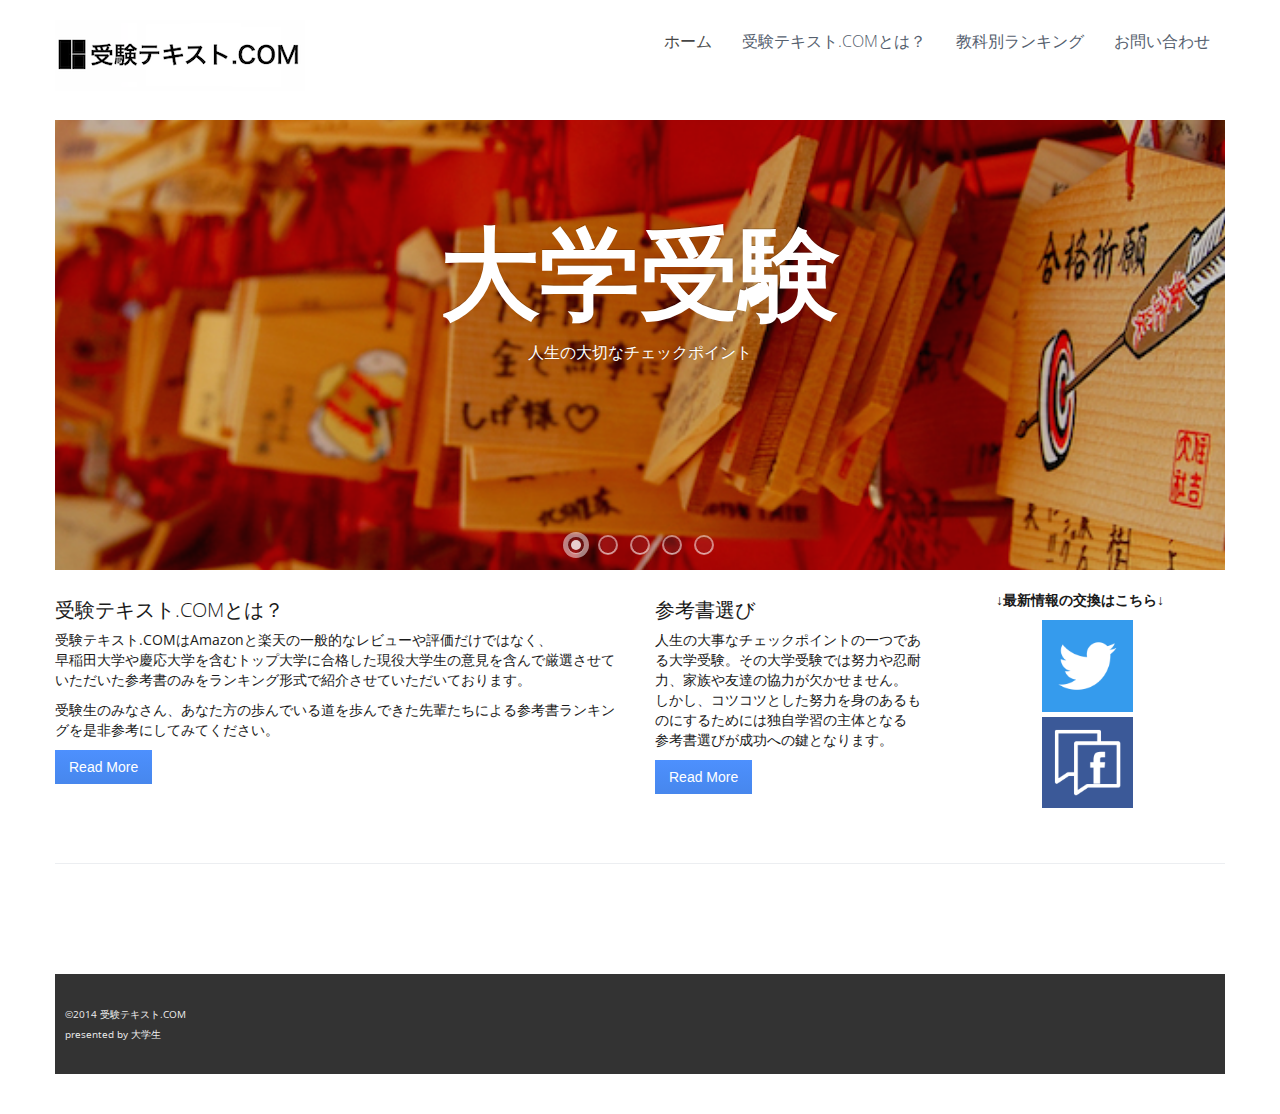
<file: index.html>
<!DOCTYPE html>
<html lang="en">
  <head>
    <meta charset="utf-8">
    <title>受験テキスト.COM</title>

    <link href="css/bootstrap.css" rel="stylesheet">
    <link href="css/bootstrap-responsive.css" rel="stylesheet">
    <link href="css/font-awesome.css" rel="stylesheet" type="application/x-font-woff">
    <link href="css/m-forms.min.css" rel="stylesheet">
    <link href="css/m-buttons.css" rel="stylesheet">
    <link href="css/custom.css" rel="stylesheet">
    <link href="css/style-slider.css" rel="stylesheet">
    <link href="css/custom-slider.css" rel="stylesheet">
    <link href='http://fonts.googleapis.com/css?family=Open+Sans:400,300' rel='stylesheet' type='text/css'>

    <script type="text/javascript" src="js/modernizr.custom.79639.js"></script>
    <script language="JavaScript">resizeTo(1300,900);</script>

    <link rel="shortcut icon" href="img/favicon.ico">
    <link rel="apple-touch-icon-precomposed" sizes="144x144" href="ico/apple-touch-icon-144-precomposed.png">
    <link rel="apple-touch-icon-precomposed" sizes="114x114" href="ico/apple-touch-icon-114-precomposed.png">
    <link rel="apple-touch-icon-precomposed" sizes="72x72" href="ico/apple-touch-icon-72-precomposed.png">
    <link rel="apple-touch-icon-precomposed" href="ico/apple-touch-icon-57-precomposed.png">
    
  </head>

<body>

<div class="row header">  
<nav class="navbar navbar-fixed-top">
            <div class="navbar-inner">
                <div class="container">

                    <a class="btn btn-navbar btntop" data-toggle="collapse" data-target=".nav-collapse">NAVIGATION</a>

                    <h1 class="brand hidden-phone hidden-tablet">
                        <a href="index.html">
                            <img src="img/logo.png" alt="">
                        </a>                            
                    </h1>
            
                    <div class="nav-collapse">
                        <ul class="nav pull-right">
                          <li><a href="index.html" class="active">ホーム</a></li>
                          <li><a href="about.html">受験テキスト.comとは？</a></li>
                          <li><a href="portfolio.html">教科別ランキング</a></li>
                          <li><a href="contact.html">お問い合わせ</a></li>
                          
                        </ul>
                    </div>

                </div>
            </div>
        </nav>
  </div>

      <div class="pagination-centered mobilelogo hidden-desktop">                  
            <a href="index.html">
                <img src="img/logo_mobile.png" alt="">
            </a>
      </div>

    <div class="row-fluid callout">

<div class="container">

          <div class="companycallout hidden-phone">

           <div id="slider" class="sl-slider-wrapper">

        <div class="sl-slider">
        
          <div class="sl-slide" data-orientation="horizontal" data-slice1-rotation="-25" data-slice2-rotation="-25" data-slice1-scale="2" data-slice2-scale="2">
            <div class="sl-slide-inner">
              <div class="bg-img bg-img-1"></div>
              <h2>大学受験</h2>
              <blockquote><p>人生の大切なチェックポイント</p></blockquote>
            </div>
          </div>
          
          <div class="sl-slide" data-orientation="vertical" data-slice1-rotation="10" data-slice2-rotation="-15" data-slice1-scale="1.5" data-slice2-scale="1.5">
            <div class="sl-slide-inner">
              <div class="bg-img bg-img-2"></div>
              <h2>勉強</h2>
              <blockquote><p>毎日の努力</p></blockquote>
            </div>
          </div>
          
          <div class="sl-slide" data-orientation="horizontal" data-slice1-rotation="3" data-slice2-rotation="3" data-slice1-scale="2" data-slice2-scale="1">
            <div class="sl-slide-inner">
              <div class="bg-img bg-img-3"></div>
              <h2>参考書選び</h2>
              <blockquote><p>合格への第一歩</p></blockquote>
            </div>
          </div>
          
          <div class="sl-slide" data-orientation="vertical" data-slice1-rotation="-5" data-slice2-rotation="25" data-slice1-scale="2" data-slice2-scale="1">
            <div class="sl-slide-inner">
              <div class="bg-img bg-img-4"></div>
              <h2>合格発表</h2>
              <blockquote><p>人生の分岐点</p></blockquote>
            </div>
          </div>
          
          <div class="sl-slide" data-orientation="horizontal" data-slice1-rotation="-5" data-slice2-rotation="10" data-slice1-scale="2" data-slice2-scale="1">
            <div class="sl-slide-inner">
              <div class="bg-img bg-img-5"></div>
              <h2>新生活</h2>
              <blockquote><p>期待いっぱいの一年生</p></blockquote>
            </div>
          </div>
        </div><!-- /sl-slider -->

        <nav id="nav-dots" class="nav-dots">
          <span class="nav-dot-current"></span>
          <span></span>
          <span></span>
          <span></span>
          <span></span>
        </nav>

      </div>
        </div>
      
              <div class="row-fluid homesection hidden-tablet hidden-mobile">
              <div class="span6">
              <h4>受験テキスト.COMとは？</h4>
              <p>受験テキスト.COMはAmazonと楽天の一般的なレビューや評価だけではなく、<br>早稲田大学や慶応大学を含むトップ大学に合格した現役大学生の意見を含んで厳選させていただいた参考書のみをランキング形式で紹介させていただいております。<br></p>
              <p>受験生のみなさん、あなた方の歩んでいる道を歩んできた先輩たちによる参考書ランキングを是非参考にしてみてください。</p>
              <p><a href="about.html" class="m-btn blue">Read More</a></p>
              </div>

              <div class="span3">

              <h4>参考書選び</h4>
              <p>人生の大事なチェックポイントの一つである大学受験。その大学受験では努力や忍耐力、家族や友達の協力が欠かせません。<br>しかし、コツコツとした努力を身のあるものにするためには独自学習の主体となる<br>参考書選びが成功への鍵となります。</p>

              <p><a href="portfolio.html" class="m-btn blue">Read More</a></p>

              </div>

              <div class="span3 social hidden-phone">
                <div class="row">
                <center><b><p>↓最新情報の交換はこちら↓</p></b></center>
                <div class="span4"><img src="img/social/mock.png" alt=""></div>
                <div class="span4"><a href="https://twitter.com/jukentext"><img src="img/social/Twitter.png" alt=""></a></div>
                <div class="span4"><a href="https://www.facebook.com/juken.text"><img src="img/social/Facebook.png" alt=""></a></div>
                </div>
                <div class="row">
                </div>

              </div>
            </div>

          <div class="row-fluid homesection hidden-desktop">

                <div class="hidden-desktop hidden-phone">
                <div class="span4"><img src="img/social/mock.png" alt=""></div>
                <div class="span2"><a href="https://www.facebook.com/juken.text"><img src="img/social/Facebook.png" alt=""></a></div>
                <div class="span2"><a href="https://twitter.com/jukentext"><img src="img/social/Twitter.png" alt=""></a></div>

              </div>



            </div>
</div>
           <div class="row-fluid">

            <div class="container footer">

              <div class="span4 address">

              ©2014 受験テキスト.COM <br> presented by 大学生

              </div>

  <script src="http://code.jquery.com/jquery-1.8.2.js"></script>
  <script src="js/bootstrap.js"></script>
  <script type="text/javascript" src="js/jquery.ba-cond.min.js"></script>
  <script type="text/javascript" src="js/jquery.slitslider.js"></script>
  <script type="text/javascript"> 
    $(function() {
    
      var Page = (function() {

        var $nav = $( '#nav-dots > span' ),
          slitslider = $( '#slider' ).slitslider( {
            onBeforeChange : function( slide, pos ) {

              $nav.removeClass( 'nav-dot-current' );
              $nav.eq( pos ).addClass( 'nav-dot-current' );

            }
          } ),

          init = function() {

            initEvents();
            
          },
          initEvents = function() {

            $nav.each( function( i ) {
            
              $( this ).on( 'click', function( event ) {
                
                var $dot = $( this );
                
                if( !slitslider.isActive() ) {

                  $nav.removeClass( 'nav-dot-current' );
                  $dot.addClass( 'nav-dot-current' );
                
                }
                
                slitslider.jump( i + 1 );
                return false;
              
              } );
              
            } );

          };

          return { init : init };

      })();

      Page.init();
    
    });
  </script>

</body>
</html>
</file>
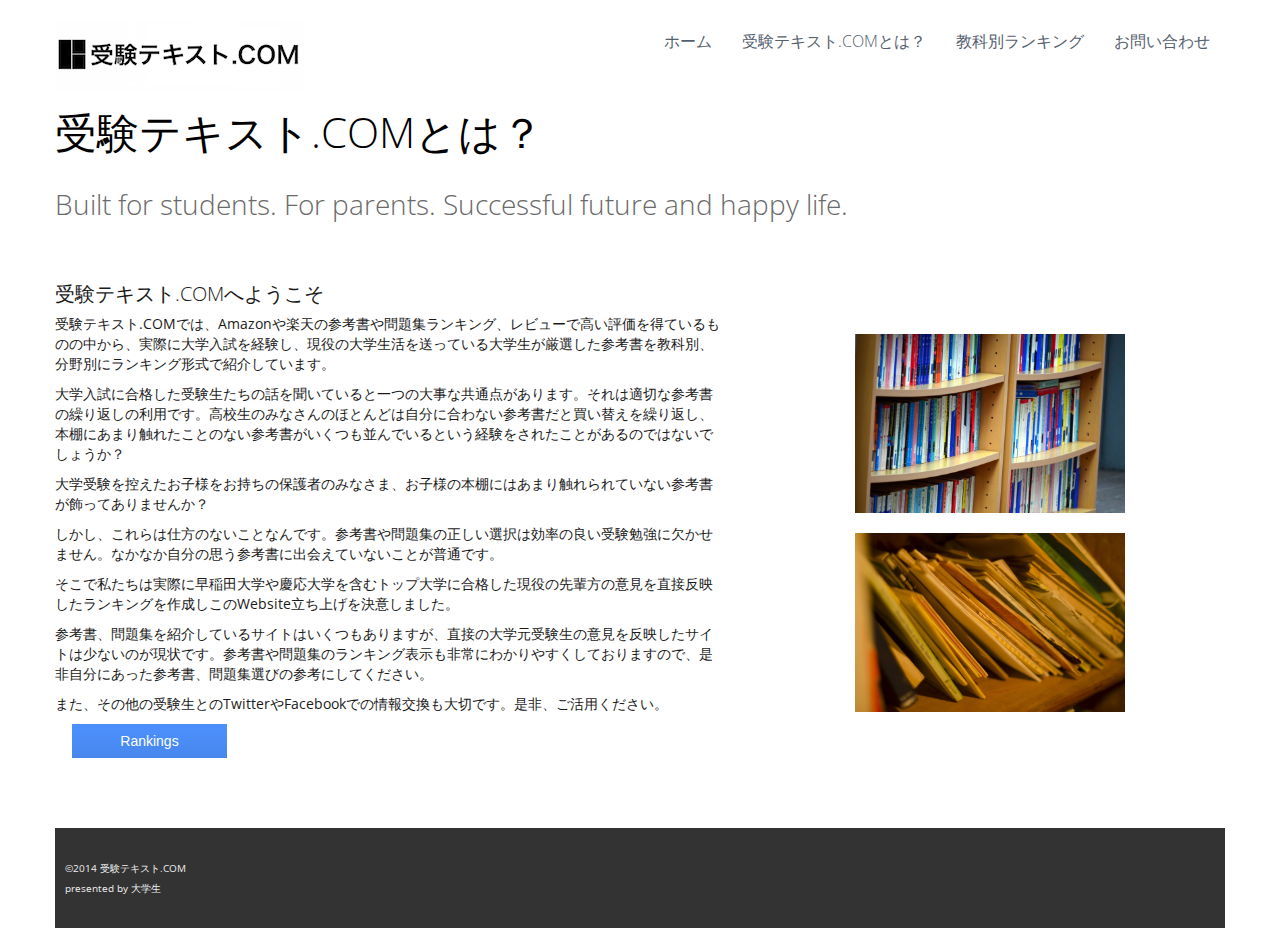
<file: about.html>
<!DOCTYPE html>
<html lang="en">
  <head>
    <meta charset="utf-8">
    <title>受験テキスト.COMとは？</title>

    <link href="css/bootstrap.css" rel="stylesheet">
    <link href="css/bootstrap-responsive.css" rel="stylesheet">
    <link href="css/font-awesome.css" rel="stylesheet">
    <link href="css/m-forms.min.css" rel="stylesheet">
    <link href="css/m-buttons.css" rel="stylesheet">
    <link href="css/custom.css" rel="stylesheet">
    <link href='http://fonts.googleapis.com/css?family=Open+Sans:400,300' rel='stylesheet' type='text/css'>
    <link rel="shortcut icon" href="img/favicon.ico">
    <link rel="apple-touch-icon-precomposed" sizes="144x144" href="ico/apple-touch-icon-144-precomposed.png">
    <link rel="apple-touch-icon-precomposed" sizes="114x114" href="ico/apple-touch-icon-114-precomposed.png">
    <link rel="apple-touch-icon-precomposed" sizes="72x72" href="ico/apple-touch-icon-72-precomposed.png">
    <link rel="apple-touch-icon-precomposed" href="ico/apple-touch-icon-57-precomposed.png">

    <script language="JavaScript">resizeTo(1300,900);</script>

  </head>

<body>

<div class="row header">  
<nav class="navbar navbar-fixed-top">
            <div class="navbar-inner">
                <div class="container">

                    <a class="btn btn-navbar btntop" data-toggle="collapse" data-target=".nav-collapse">NAVIGATION</a>


                    <h1 class="brand hidden-phone hidden-tablet">
                        <a href="index.html">
                            <img src="img/logo.png" alt="">
                        </a>                            
                    </h1>
            
                    <div class="nav-collapse">
                        <ul class="nav pull-right">
                          <li><a href="index.html">ホーム</a></li>
                          <li><a href="about.html"　class="active">受験テキスト.comとは？</a></li>
                          <li><a href="portfolio.html">教科別ランキング</a></li>
                          <li><a href="contact.html">お問い合わせ</a></li>
                          
                        </ul>
                    </div>

                </div>
            </div>
        </nav>
  </div>

      <div class="pagination-centered mobilelogo hidden-desktop">                  
            <a href="index.html">
                <img src="img/logo_mobile.png" alt="">
            </a>
      </div>

        <div class="row-fluid section" id="about">
          <div class="container"> 

            <div class="explain">

              <h2>受験テキスト.comとは？</h2>
              <p class="intro">Built for students. For parents. Successful future and happy life.</p>

              <div class="row-fluid">

                <div class="span7">
                <h4>受験テキスト.COMへようこそ</h4>
                <p>受験テキスト.COMでは、Amazonや楽天の参考書や問題集ランキング、レビューで高い評価を得ているものの中から、実際に大学入試を経験し、現役の大学生活を送っている大学生が厳選した参考書を教科別、分野別にランキング形式で紹介しています。</p>
                <p>大学入試に合格した受験生たちの話を聞いていると一つの大事な共通点があります。それは適切な参考書の繰り返しの利用です。高校生のみなさんのほとんどは自分に合わない参考書だと買い替えを繰り返し、本棚にあまり触れたことのない参考書がいくつも並んでいるという経験をされたことがあるのではないでしょうか？</p>
                <p>大学受験を控えたお子様をお持ちの保護者のみなさま、お子様の本棚にはあまり触れられていない参考書が飾ってありませんか？</p>
                <p>しかし、これらは仕方のないことなんです。参考書や問題集の正しい選択は効率の良い受験勉強に欠かせません。なかなか自分の思う参考書に出会えていないことが普通です。</p>
                <p>そこで私たちは実際に早稲田大学や慶応大学を含むトップ大学に合格した現役の先輩方の意見を直接反映したランキングを作成しこのWebsite立ち上げを決意しました。</p>
                <p>参考書、問題集を紹介しているサイトはいくつもありますが、直接の大学元受験生の意見を反映したサイトは少ないのが現状です。参考書や問題集のランキング表示も非常にわかりやすくしておりますので、是非自分にあった参考書、問題集選びの参考にしてください。</p>
                <p>また、その他の受験生とのTwitterやFacebookでの情報交換も大切です。是非、ご活用ください。</p>
                <div class="span3">
                <p><a href="portfolio.html" class="m-btn blue btn-block">Rankings</a></p>
                </div>
              </div><div class="span1"></div>
              <div class="span3">
                <br><br><br>
                <img src="img/shelf1.jpg" alt=""><br><br>
                <img src="img/shelf2.jpg" alt="">
              </div>
          </div> 
          </div>
        </div>
      </div>
           <div class="row-fluid">

            <div class="container footer">

              <div class="span4 address">

              ©2014 受験テキスト.COM <br> presented by 大学生

              </div>

  <script src="js/jquery.js"></script>
  <script src="js/bootstrap.js"></script>


</body>
</html>
</file>
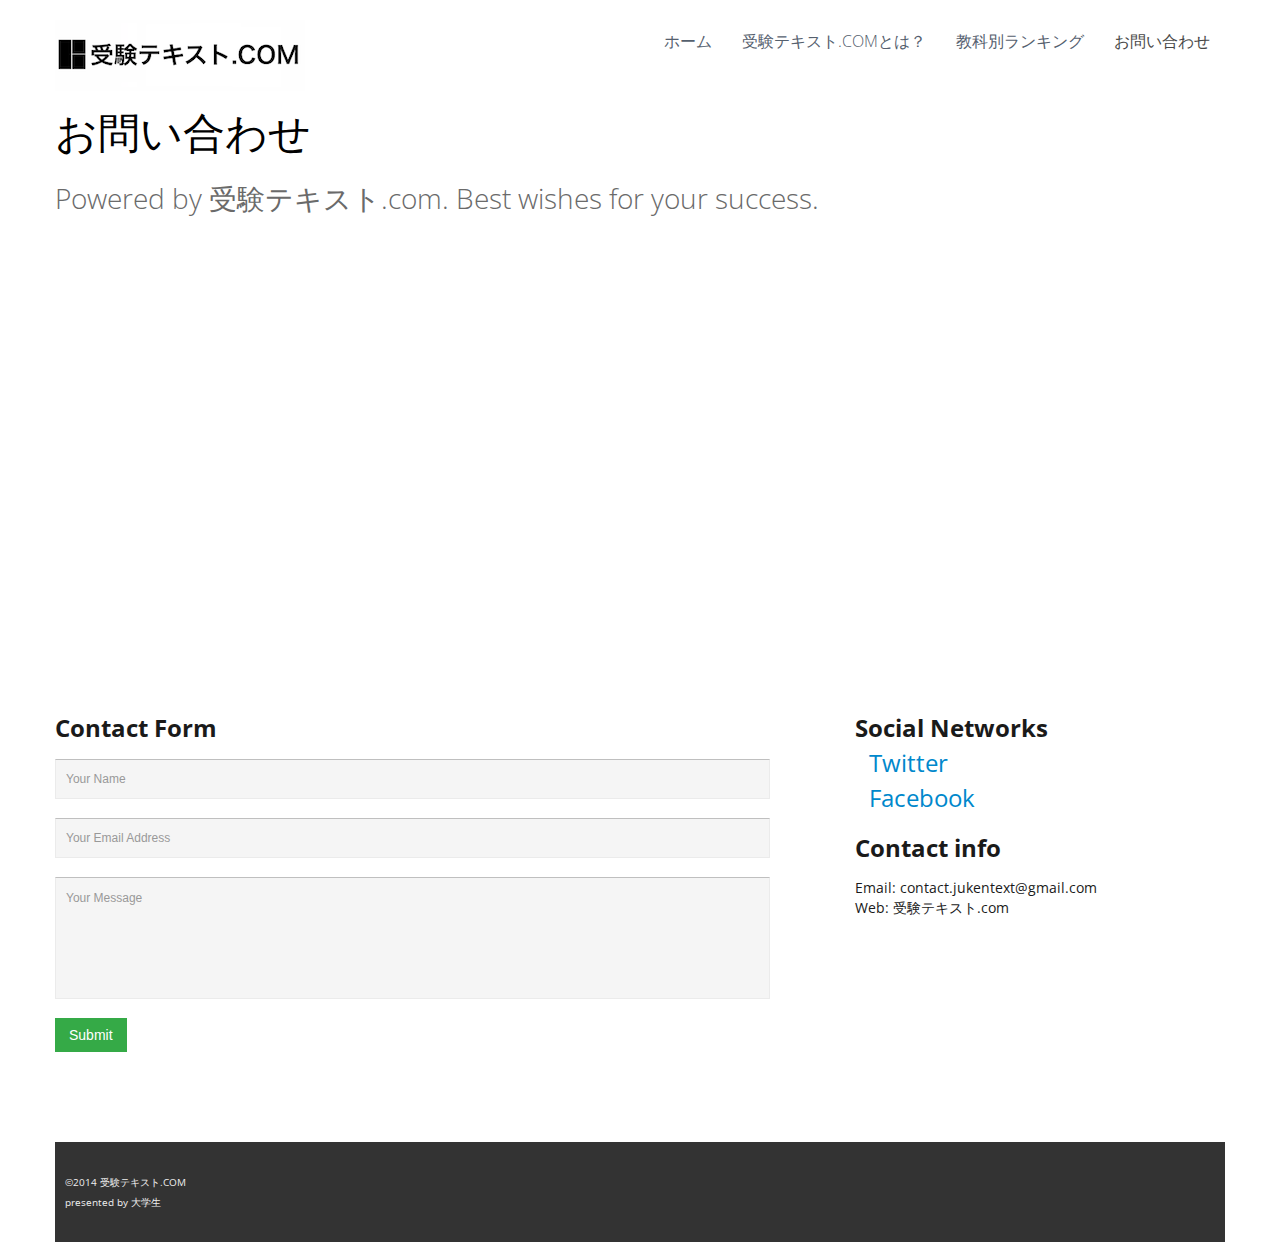
<file: contact.html>
<!DOCTYPE html>
<html lang="en">
  <head>
    <meta charset="utf-8">
    <title>お問い合わせ</title>

    <link href="css/bootstrap.css" rel="stylesheet">
    <link href="css/bootstrap-responsive.css" rel="stylesheet">
    <link href="css/font-awesome.css" rel="stylesheet" type="application/x-font-woff">
    <link href="css/m-forms.css" rel="stylesheet">
    <link href="css/m-buttons.css" rel="stylesheet">
    <link href="css/custom.css" rel="stylesheet">
    <link href='http://fonts.googleapis.com/css?family=Open+Sans:400,300' rel='stylesheet' type='text/css'>
    <link rel="shortcut icon" href="img/favicon.ico">
    <link rel="apple-touch-icon-precomposed" sizes="144x144" href="ico/apple-touch-icon-144-precomposed.png">
    <link rel="apple-touch-icon-precomposed" sizes="114x114" href="ico/apple-touch-icon-114-precomposed.png">
    <link rel="apple-touch-icon-precomposed" sizes="72x72" href="ico/apple-touch-icon-72-precomposed.png">
    <link rel="apple-touch-icon-precomposed" href="ico/apple-touch-icon-57-precomposed.png">
    <style>
    [class^="icon-"], [class*=" icon-"]{vertical-align:middle!important;}
    li [class^="icon-"], li [class*=" icon-"]{text-align:left;}
    </style>
    <script language="JavaScript">resizeTo(1300,900);</script>

  </head>

<body>

<div class="row header">
<nav class="navbar navbar-fixed-top">
            <div class="navbar-inner">
                <div class="container">

                    <a class="btn btn-navbar btntop" data-toggle="collapse" data-target=".nav-collapse">NAVIGATION</a>


                    <h1 class="brand hidden-phone hidden-tablet">
                        <a href="index.html">
                            <img src="img/logo.png" alt="">
                        </a>                            
                    </h1>
            
                    <div class="nav-collapse">
                        <ul class="nav pull-right">
                          <li><a href="index.html">ホーム</a></li>
                          <li><a href="about.html">受験テキスト.comとは？</a></li>
                          <li><a href="portfolio.html">教科別ランキング</a></li>
                          <li><a href="contact.html" class="active">お問い合わせ</a></li>
          
                          
                        </ul>
                    </div>

                </div>
            </div>
        </nav>
  </div>

      <div class="pagination-centered mobilelogo hidden-desktop">                  
            <a href="index.html">
                <img src="img/logo_mobile.png" alt="">
            </a>
      </div>

     <div class="row-fluid section" id="contact">    
    <div class="container">
      <h2>お問い合わせ</h2>
      <p class="intro hidden-phone">Powered by 受験テキスト.com. Best wishes for your success.</p>
    </div>
    
      <div class="container hidden-phone" id="map"> </div>
    
    </div> 
    <div id="form">
    
      <div class="container">
    
        <div class="row">        
            <div class="span8" >
            <h3>Contact Form</h3>
            <form action="sendmail.php" method="post" id="contact-form">
                               
            <fieldset>
            <div class="row"> 
                        <div class="holder span8"><div class="message"><div class="top"></div><div class="contents"><div id="alert"></div></div><div class="bottom"></div></div></div>
                        <div class="field span8"><input type="text" value="" class="input-text m-wrap m-ctrl-large" id="name" name="name" placeholder="Your Name"/></div>
                        <div class="field span8"><input type="text" value="" class="input-text m-wrap m-ctrl-large" id="email" name="email" placeholder="Your Email Address"/></div>
                        <div class="field span8"><textarea  class="input-textarea m-wrap m-ctrl-large" id="message" name="message" placeholder="Your Message" ></textarea></div>
                        <div class="field span8"><input type="submit" class="m-btn green" value="Submit" /></div></div>
                    </fieldset>
                    </form>
        
          </div>

          <div class="span4">
            <h3>Social Networks</h3>


              <ul class="contactlinks">
                <li><a href="https://twitter.com/jukentext"><i class="icon-twitter-sign icon-large"></i>Twitter</a></li>
                <li><a href="https://www.facebook.com/juken.text"><i class="icon-facebook-sign icon-large"></i>Facebook</a></li>
              </ul>

              <h3>Contact info</h3>

                Email: contact.jukentext@gmail.com<br>
                Web: 受験テキスト.com</p>
            
          </div>
          
        </div>    
    
             
      </div>
    
    </div>

           <div class="row-fluid">

            <div class="container footer">


              <div class="span4 address">

              ©2014 受験テキスト.COM <br> presented by 大学生
              
              </div>


  <script src="js/jquery.js"></script>
  <script src="js/jquery.gmap.js"></script>
  <script type="text/javascript" src="http://maps.google.com/maps/api/js?sensor=false"></script>
  <script src="js/bootstrap.js"></script>



   <script type="text/javascript">
  $(document).ready(function(){
    $("#map").gMap({ controls: false,
                      scrollwheel: false,
                          draggable: true,
                      markers: [{ latitude: 35.712678,
                                  longitude: 139.761989,
                                  icon: { image: "http://www.google.com/mapfiles/marker.png",
                                          iconsize: [32, 47],
                                          iconanchor: [32,47],
                                          infowindowanchor: [12, 0] } }
                                ],
                      icon: { image: "http://www.google.com/mapfiles/marker.png", 
                              iconsize: [26, 46],
                              iconanchor: [12, 46],
                              infowindowanchor: [12, 0] },
                      latitude: 35.712678,
                      longitude: 139.761989,
                      zoom: 5, });
  });
  </script>


</body>
</html>
</file>
<file: css/custom.css>
/*Custom Styles*/
a{
  -webkit-transition: color 0.15s linear;
-moz-transition: color 0.15s linear;
-o-transition: color 0.15s linear;
transition: color 0.15s linear;
text-decoration: none;
}
/*Buttons*/
.m-btn{margin-top:0px;}


.btntop {
  margin:0 auto!important; border-radius:0!important;
}

.features{}
.features h3{line-height: 24px!important; font-weight:200;}
.features i{margin-right:30px; line-height:36px; margin-bottom:20px;}
.featured{margin-bottom:40px;}
.featured img{margin-bottom:20px;}
.featured a.desc{font-size:.9em; margin-bottom:1.5em;}


/*EFFECTS*/

.hover { 
  opacity:.5; 
  -webkit-transition:all .3s ease-in-out; 
  -moz-transition:all .3s ease-in-out; 
  -ms-transition:all .3s ease-in-out; 
  -o-transition:all .3s ease-in-out; 
  transition:all .3s ease-in-out; 
} 
  
.entry:hover .hover { opacity:1; } 


/*NAV*/


nav.primary{margin-bottom:10px;}

nav.primary ul li a:active, nav.primary ul li a.selected { 
  background:#000; color:#fff; 
} 


nav.primary li { 
  float:left; 
  list-style:none;
} 

nav.primary ul li a {} 

nav.primary ul li a:active, nav.primary ul li a.selected { background:; text-shadow:none; } 



.page { 
  float:left; 
  width:100%; 
} 

.main { 
  padding:20px 20px 0; 
  margin:70px 0 0 0; 
} 
  


.entry { 
  position:relative; 
  float:left; 
  margin-right:20px; 
  margin-bottom:20px; 
  cursor:pointer; 
  padding:0px; 
  width:190px; 
} 


nav.primary ul li a { 
  height:39px; 
  width:166px; 
  display:block;
  font-size:18px; 
  color:#000; 
  text-indent:0px; 
  text-decoration:none; 
  line-height:39px; 
} 
nav.primary ul li a:hover { 
  color:#999; 
  background-position:center bottom; 
  text-shadow:none;
} 



/*ISOTOPE GALLERY*/


.isotope-item { 
  z-index: 2; 
} 
  
  .isotope-hidden.isotope-item { 
  pointer-events: none; 
  z-index: 1; 
  } 
  
.isotope, 
.isotope .isotope-item { 
-webkit-transition-duration: 0.8s; 
   -moz-transition-duration: 0.8s; 
        transition-duration: 0.8s; 
} 
  
.isotope { 
-webkit-transition-property: height, width; 
   -moz-transition-property: height, width; 
        transition-property: height, width; 
} 
  
.isotope .isotope-item img:hover { 
-webkit-transition: all 0.3s ease;
-webkit-transform: perspective(800px) rotateY(0deg);
}


div.portfolio figure.entry a:hover{text-decoration: none;}
div.portfolio figure.entry a h2{font-size: 14px!important;font-weight: bold; margin-bottom: 5px;}


div.explain nav.primary ul{margin:0!important;}

/*SHARED STYLES*/

.intro{margin: 0 auto 2em; font-weight:100; font-size:200%; line-height:1; color:#6A6A6A; text-align: left;}

/*HEADER*/

.header{ padding:0px;}

.callout{padding:40px 0; background:#fff;}
.slidebox{background:#0072BB; width: 12em; padding: 1.2em 20px; -webkit-animation:slideIn; -webkit-animation-duration:1s; animation-duration:1s; animation:slideIn; height: 12em; margin-left: 50px; font-size: .8em;
width: 23.4375em;bottom: 3em;padding: 1.4em 25px; position:absolute; left:40px; top:20px; color: #fff; text-align: left; display:inline-block; zoom:1;}
.slidebox p{line-height: 20px; font-size: 14px;}
.section{padding:0;}

.companycallout{ margin-bottom:20px; background:#eee;}
.companycallout p{}
.companycallout h1{text-transform: uppercase; font-size:10em; line-height:2em; color:#fff; text-align: center;}
.mobilelogo{margin-bottom:20px;}

/*HOME*/

.home_news{background:#F1F1F1;}
.calloutleft h2{ margin-top:0; font: 20px/14px "Open Sans",Helvetica,Arial,Sans-serif; color:#9099A3; margin-bottom:18px;text-transform: uppercase; font-weight:200;}
.calloutleft h1{font: bold 54px/50px "Open Sans",Helvetica,Arial,Sans-serif;margin-bottom:30px; margin-top:0; text-transform: uppercase;}
h2.explain{line-height:34px;}

.homesection{border-bottom:1px solid #ECEEF1; margin-bottom:50px; padding-bottom:50px;}
.homecallout p{font-size:11px; font-weight: 200; line-height: 13px; }
.features{margin-top:50px; border-bottom:1px solid #ECEEF1; margin-bottom:50px;}
.actionbtn{background:#DD4A38; color: #ECEEF1!important; text-shadow:none; font-weight:bold; margin-right:20px; padding: 15px 25px;}
.actionbtn:hover{background:#DD4A38; box-shadow: 0 2px 2px rgba(0, 0, 0, 0.25) inset; -webkit-transition:all .3s linear;}

.explain h2{font-weight:200; max-width: 80%; margin-bottom:16px;}
.contactbtn{background:#712514; color: #ECEEF1!important; text-shadow:none; font-weight:bold; padding: 15px 25px;}
.contactbtn:hover{background:#96331D; box-shadow: 0 2px 2px rgba(0, 0, 0, 0.25) inset;-webkit-transition:all .3s linear}
.homecallout{color:#A2A9B4;}
.homecallout h2{font:bold 18px/40px "Open Sans",Helvetica,Arial,Sans-serif; color:#2E3846;}

.social{padding-left:10px;}
.social img{margin-bottom:5px;}
.social img:hover{opacity: 0.75;}

.news h2{font-weight: 200;}



/*PORTFOLIO*/
#portfolio{}
.port{background:#eee; padding:80px 0; color: #000;}
.portfolio .span4{margin-bottom:12px;}
.portfoliocarousel h2{font-size:12px; line-height:14px; text-transform: uppercase;}
.portfoliocarousel p{margin:20px;}
.portfolio figure{margin:0; margin-right:5px; margin-bottom:15px;}


/*CONTACT*/
.contact{}
#contact{}
#contact h2,#about h2,#portfolio h2, #blog h2{font-weight:200; text-align: left; font-size:3em; color: #000; text-transform:uppercase; line-height:2em;}
ul.contactlinks{margin-left:0; font-size: 24px; line-height: 24px;}
.contactlinks li{display: block; list-style: none; padding-right: 5px; margin-bottom:20px; line-height:10px;}
.contactlinks li a:hover{text-decoration: none!important;}

/*CONTACT Map*/
#map {height:350px; width:100%; margin-bottom:80px; position: relative; z-index:2000; }
#form fieldset {padding:0;}
#contact-form .field {padding:0 0 10px 0; }
#contact-form .input-text {height:38px;border:1px solid #ebebeb;border-top:1px solid #bfbfbf;background:#f5f5f5;padding:0 10px;font-family:Tahoma, Geneva, sans-serif;font-size:12px;}
#contact-form .input-textarea {height:100px;border:1px solid #ebebeb;border-top:1px solid #bfbfbf;background:#f5f5f5;padding:10px;resize:none;font-family:Tahoma, Geneva, sans-serif;font-size:12px;overflow:hidden;}
#contact-form .input-submit {cursor:pointer;font-size:12px;}
#contact-form label {width:100px;float:left;line-height:30px;text-align:left; font-weight:400; color:#ff1440;font-size: 13px;}
#contact-form .holder {position:relative;}
#contact-form .message {display:none;position:absolute;top:20px;left:160px;color:#fff; font-weight:bold;}
#contact-form .message .top {background:#000; width:428px;height:17px;line-height:0;}
#contact-form .message .contents {background:#000; width:428px;padding:5px 0;}
#contact-form .message .bottom {background:#000; width:428px;height:14px;line-height:0;margin-left:-1px;}
#contact-form #alert {padding:0 20px;}
#contact-form #alert ul {padding:10px 0 0 0;}
#contact-form #alert ul li {line-height:18px;}


/*ABOUT*/
#about{}
.about{background: #121210; color: #CBCBCB; padding:80px 0; }
a.member:hover{opacity: .7;}


/*SERVICES*/
.serviceicon{font-size:40px!important;}

/*BLOG or NEWS*/
#blog h2{max-width: 100%}
.blog_entry h2{font-size:26px!important;}
.leadimage{margin-top:30px;}
.sidebar h4{margin:0 0 10px 0;}
.sidebar .nav-list > li > a, .nav-list > li > a, .nav-list .nav-header{padding-left:2px;}
.sidebar .label{margin-bottom:5px; border-radius: 0px; display:inline-block;}
.sidebar .author a{color:#08C; font-weight:800;}
.sidebar .author a:hover{text-decoration: none;}
.sidebar .sidebar-preview{border-bottom: 1px solid #ECEEF1; padding-bottom: 20px; margin-bottom:20px; font-weight: 200; text-transform: uppercase;}
.sidebar .sidebar-preview img{margin-bottom:10px;}
.sidebar .sidebar-preview a.sidebar-link{color:#424242;}
.sidebar .sidebar-preview a.sidebar-link:hover{color:#08C;text-decoration: none;}
.sidebar .sidebar-preview .sidebar-link{font-size:1.125em;}
.article-body{line-height: 1.8em;}
.article-body > p:first-child::first-letter{
font-family: "Helvetica Neue", "Helvetica", Arial, serif;
float: left;
color: #08C;
font-weight: 700;
font-size: 500%;
height: auto;
line-height: 0.9em;
padding-top: 1px;
padding-right: 9px;
padding-left: 3px;
top: 0px;

}

/*FOOTER*/
.footer{background:#333; color: #eee; margin-top:60px; padding:20px 0;}
.footer .address{font-size:10px; padding:10px;}
.footer a{color: #fff;}
.footer .m-btn{margin-top:0px!important;}
.footer h2{font-weight:200;}
.footer a:hover{text-decoration: none!important;}
.footer .footer-newsletter{padding-left:5px;}
</file>
<file: css/style-slider.css>
.sl-slider-wrapper {
	width: 800px;
	height: 400px;
	margin: 0 auto;
	position: relative;
	overflow: hidden;
}

.sl-slider {
	position: absolute;
	top: 0;
	left: 0;
}

/* Slide wrapper and slides */

.sl-slide,
.sl-slides-wrapper,
.sl-slide-inner {
	position: absolute;
	width: 100%;
	height: 100%;
	top: 0;
	left: 0;
	text-align: center;
} 

.sl-slide {
	z-index: 1;
}

/* The duplicate parts/slices */

.sl-content-slice {
	overflow: hidden;
	position: absolute;
	-webkit-box-sizing: content-box;
	-moz-box-sizing: content-box;
	box-sizing: content-box;
	background: #fff;
	-webkit-backface-visibility: hidden;
	-moz-backface-visibility: hidden;
	-o-backface-visibility: hidden;
	-ms-backface-visibility: hidden;
	backface-visibility: hidden;
	opacity : 1;
}

/* Horizontal slice */

.sl-slide-horizontal .sl-content-slice {
	width: 100%;
	height: 50%;
	left: -200px;
	-webkit-transform: translateY(0%) scale(1);
	-moz-transform: translateY(0%) scale(1);
	-o-transform: translateY(0%) scale(1);
	-ms-transform: translateY(0%) scale(1);
	transform: translateY(0%) scale(1);
}

.sl-slide-horizontal .sl-content-slice:first-child {
	top: -200px;
	padding: 200px 200px 0px 200px;
}

.sl-slide-horizontal .sl-content-slice:nth-child(2) {
	top: 50%;
	padding: 0px 200px 200px 200px;
}

/* Vertical slice */

.sl-slide-vertical .sl-content-slice {
	width: 50%;
	height: 100%;
	top: -200px;
	-webkit-transform: translateX(0%) scale(1);
	-moz-transform: translateX(0%) scale(1);
	-o-transform: translateX(0%) scale(1);
	-ms-transform: translateX(0%) scale(1);
	transform: translateX(0%) scale(1);
}

.sl-slide-vertical .sl-content-slice:first-child {
	left: -200px;
	padding: 200px 0px 200px 200px;
}

.sl-slide-vertical .sl-content-slice:nth-child(2) {
	left: 50%;
	padding: 200px 200px 200px 0px;
}

/* Content wrapper */
/* Width and height is set dynamically */
.sl-content-wrapper {
	position: absolute;
}

.sl-content {
	width: 100%;
	height: 100%;
	background: #fff;
}

/* Default styles for background colors */
.sl-slide-horizontal .sl-slide-inner {
	background: #ddd;
}

.sl-slide-vertical .sl-slide-inner {
	background: #ccc;
}
</file>
<file: css/custom-slider.css>
.demo-1 .sl-slider-wrapper {
	position: absolute;
	width: 100%;
	height: 100%;
	top: 0;
	left: 0;
}

 .sl-slider-wrapper {
	width: 100%;
	height: 450px;
	overflow: hidden;
	position: relative;
}

 .sl-slider h2,
 .sl-slider blockquote {
	padding: 100px 30px 10px 30px;
	width: 80%;
	max-width: 960px;
	color: #fff;
	margin: 0 auto;
	position: relative;
	z-index: 100;
	border-left:0px;
}

 .sl-slider h2 {
	font-size: 100px;
	text-shadow: 0 -1px 0 rgba(0,0,0,0.2);
}

 .sl-slider blockquote {
	font-size: 28px;
	padding-top: 10px;
	font-weight: 300;
	text-shadow: 0 -1px 0 rgba(0,0,0,0.2);
}

 .sl-slider blockquote cite {
	font-size: 16px;
	font-weight: 700;
	font-style: normal;
	text-transform: uppercase;
	letter-spacing: 5px;
	padding-top: 30px;
	display: inline-block;
}

 .bg-img {
	padding: 200px;
	-webkit-box-sizing: content-box;
	-moz-box-sizing: content-box;
	box-sizing: content-box;
	position: absolute;
	top: -200px;
	left: -200px;
	width: 100%;
	height: 100%;
	-webkit-background-size: cover;
	-moz-background-size: cover;
	background-size: cover;
	background-position: center center;
}

/* Custom navigation arrows */

.nav-arrows span {
	position: absolute;
	z-index: 2000;
	top: 50%;
	width: 40px;
	height: 40px;
	border: 8px solid #ddd;
	border: 8px solid rgba(150,150,150,0.4);
	text-indent: -90000px;
	margin-top: -40px;
	cursor: pointer;
	
	-webkit-transform: rotate(45deg);
	-moz-transform: rotate(45deg);
	-o-transform: rotate(45deg);
	-ms-transform: rotate(45deg);
	transform: rotate(45deg);
}

.nav-arrows span:hover {
	border-color: rgba(150,150,150,0.9);
}

.nav-arrows span.nav-arrow-prev {
	left: 5%;
	border-right: none;
	border-top: none;
}

.nav-arrows span.nav-arrow-next {
	right: 5%;
	border-left: none;
	border-bottom: none;
}

/* Custom navigation dots */

.nav-dots {
	text-align: center;
	position: absolute;
	bottom: 2%;
	height: 30px;
	width: 100%;
	left: 0;
	z-index: 1000;
}

.nav-dots span {
	display: inline-block;
	position: relative;
	width: 16px;
	height: 16px;
	border-radius: 50%;
	margin: 3px;
	background: #ddd;
	background: rgba(150,150,150,0.4);
	cursor: pointer;
	box-shadow: 
		0 1px 1px rgba(255,255,255,0.4), 
		inset 0 1px 1px rgba(0,0,0,0.1);
}

 .nav-dots span {
	background: rgba(150,150,150,0.1);
	margin: 6px;
	-webkit-transition: all 0.2s;
	-moz-transition: all 0.2s;
	-ms-transition: all 0.2s;
	-o-transition: all 0.2s;
	transition: all 0.2s;
	box-shadow: 
		0 1px 1px rgba(255,255,255,0.4), 
		inset 0 1px 1px rgba(0,0,0,0.1),
		0 0 0 2px rgba(255,255,255,0.5);
}

 .nav-dots span.nav-dot-current,
 .nav-dots span:hover {
	box-shadow: 
		0 1px 1px rgba(255,255,255,0.4), 
		inset 0 1px 1px rgba(0,0,0,0.1),
		0 0 0 5px rgba(255,255,255,0.5);
}

.nav-dots span.nav-dot-current:after {
	content: "";
	position: absolute;
	width: 10px;
	height: 10px;
	top: 3px;
	left: 3px;
	border-radius: 50%;
	background: rgba(255,255,255,0.8);
}

/* Content elements */

.demo-1 .deco {
	width: 260px;
	height: 260px;
	border: 2px dashed #ddd;
	border: 2px dashed rgba(150,150,150,0.4);
	border-radius: 50%;
	position: absolute;
	bottom: 50%;
	left: 50%;
	margin: 0 0 0 -130px;
}

.demo-1 [data-icon]:after {
    content: attr(data-icon);
    font-family: 'AnimalsNormal';
	color: #999;
	text-shadow: 0 0 1px #999;
	position: absolute;
	width: 220px;
	height: 220px;
	line-height: 220px;
	text-align: center;
	font-size: 100px;
	top: 50%;
	left: 50%;
	margin: -110px 0 0 -110px;
	box-shadow: inset 0 0 0 10px #f7f7f7;
	border-radius: 50%;
}

.demo-1 .sl-slide h2 {
	color: #000;
	text-shadow: 0 0 1px #000;
	padding: 20px;
	position: absolute;
	font-size: 34px;
	font-weight: 700;
	letter-spacing: 13px;
	text-transform: uppercase;
	width: 80%;
	left: 10%;
	text-align: center;
	line-height: 50px;
	bottom: 50%;
	margin: 0 0 -120px 0;
}

.demo-1 .sl-slide blockquote {
	position: absolute;
	width: 100%;
	text-align: center;
	left: 0;
	font-weight: 400;
	font-size: 14px;
	line-height: 20px;
	height: 70px;
	color: #8b8b8b;
	z-index: 2;
	bottom: 50%;
	margin: 0 0 -200px 0;
	padding: 0;
}

.demo-1 .sl-slide blockquote p{
	margin: 0 auto;
	width: 60%;
	max-width: 400px;
	position: relative;
}

.demo-1 .sl-slide blockquote p:before {
	color: #f0f0f0;
	color: rgba(244,244,244,0.65);
	font-family: "Bookman Old Style", Bookman, Garamond, serif;
	position: absolute;
	line-height: 60px;
	width: 75px;
	height: 75px;
	font-size: 200px;
	z-index: -1;
	left: -80px;
	top: 35px;
	content: '\201C';
}

.demo-1 .sl-slide blockquote cite {
	font-size: 10px;
	padding-top: 10px;
	display: inline-block;
	font-style: normal;
	text-transform: uppercase;
	letter-spacing: 4px;
}

/* Custom background colors for slides in first demo */

/* First Slide */
.demo-1 .bg-1 .sl-slide-inner,
.demo-1 .bg-1 .sl-content-slice {
	background: #fff;
}

/* Second Slide */
.demo-1 .bg-2 .sl-slide-inner,
.demo-1 .bg-2 .sl-content-slice {
	background: #000;
}

.demo-1 .bg-2 [data-icon]:after,
.demo-1 .bg-2 h2 {
	color: #fff;
}

.demo-1 .bg-2 blockquote:before {
	color: #222;
}

/* Third Slide */
.demo-1 .bg-3 .sl-slide-inner,
.demo-1 .bg-3 .sl-content-slice {
	background: #db84ad;
}

.demo-1 .bg-3 .deco {
	border-color: #fff;
	border-color: rgba(255,255,255,0.5);
}

.demo-1 .bg-3 [data-icon]:after {
	color: #fff;
	text-shadow: 0 0 1px #fff;
	box-shadow: inset 0 0 0 10px #b55381;
}

.demo-1 .bg-3 h2,
.demo-1 .bg-3 blockquote{
	color: #fff;
	text-shadow: 0px 1px 1px rgba(0,0,0,0.3);
}

.demo-1 .bg-3 blockquote:before {
	color: #c46c96;
}

/* Forth Slide */
.demo-1 .bg-4 .sl-slide-inner,
.demo-1 .bg-4 .sl-content-slice {
	background: #5bc2ce;
}

.demo-1 .bg-4 .deco {
	border-color: #379eaa;
}

.demo-1 .bg-4 [data-icon]:after {
	text-shadow: 0 0 1px #277d87;
	color: #277d87;
}

.demo-1 .bg-4 h2,
.demo-1 .bg-4 blockquote{
	color: #fff;
	text-shadow: 1px 1px 1px rgba(0,0,0,0.2);
}

.demo-1 .bg-4 blockquote:before {
	color: #379eaa;
}

/* Fifth Slide */
.demo-1 .bg-5 .sl-slide-inner,
.demo-1 .bg-5 .sl-content-slice {
	background: #ffeb41;
}

.demo-1 .bg-5 .deco {
	border-color: #ECD82C;
}

.demo-1 .bg-5 .deco:after {
	color: #000;
	text-shadow: 0 0 1px #000;
}

.demo-1 .bg-5 h2,
.demo-1 .bg-5 blockquote{
	color: #000;
	text-shadow: 1px 1px 1px rgba(0,0,0,0.1);
}

.demo-1 .bg-5 blockquote:before {
	color: #ecd82c;
}

 .bg-img-1 {
	background-image: url(../img/1.png);
}
 .bg-img-2 {
	background-image: url(../img/2.png);
}
 .bg-img-3 {
	background-image: url(../img/3.png);
}
 .bg-img-4 {
	background-image: url(../img/4.png);
}
 .bg-img-5 {
	background-image: url(../img/5.png);
}

/* Animations for content elements */

.sl-trans-elems .deco{
	-webkit-animation: roll 1s ease-out both, fadeIn 1s ease-out both;
	-moz-animation: roll 1s ease-out both, fadeIn 1s ease-out both;
	-o-animation: roll 1s ease-out both, fadeIn 1s ease-out both;
	-ms-animation: roll 1s ease-out both, fadeIn 1s ease-out both;
	animation: roll 1s ease-out both, fadeIn 1s ease-out both;
}
.sl-trans-elems h2{
	-webkit-animation: moveUp 1s ease-in-out both;
	-moz-animation: moveUp 1s ease-in-out both;
	-o-animation: moveUp 1s ease-in-out both;
	-ms-animation: moveUp 1s ease-in-out both;
	animation: moveUp 1s ease-in-out both;
}
.sl-trans-elems blockquote{
	-webkit-animation: fadeIn 0.5s linear 0.5s both;
	-moz-animation: fadeIn 0.5s linear 0.5s both;
	-o-animation: fadeIn 0.5s linear 0.5s both;
	-ms-animation: fadeIn 0.5s linear 0.5s both;
	animation: fadeIn 0.5s linear 0.5s both;
}
.sl-trans-back-elems .deco{
	-webkit-animation: scaleDown 1s ease-in-out both;
	-moz-animation: scaleDown 1s ease-in-out both;
	-o-animation: scaleDown 1s ease-in-out both;
	-ms-animation: scaleDown 1s ease-in-out both;
	animation: scaleDown 1s ease-in-out both;
}
.sl-trans-back-elems h2{
	-webkit-animation: fadeOut 1s ease-in-out both;
	-moz-animation: fadeOut 1s ease-in-out both;
	-o-animation: fadeOut 1s ease-in-out both;
	-ms-animation: fadeOut 1s ease-in-out both;
	animation: fadeOut 1s ease-in-out both;
}
.sl-trans-back-elems blockquote{
	-webkit-animation: fadeOut 1s linear both;
	-moz-animation: fadeOut 1s linear both;
	-o-animation: fadeOut 1s linear both;
	-ms-animation: fadeOut 1s linear both;
	animation: fadeOut 1s linear both;
}
@-webkit-keyframes roll{
	0% {-webkit-transform: translateX(500px) rotate(360deg);}
	100% {-webkit-transform: translateX(0px) rotate(0deg);}
}
@-moz-keyframes roll{
	0% {-moz-transform: translateX(500px) rotate(360deg); opacity: 0;}
	100% {-moz-transform: translateX(0px) rotate(0deg); opacity: 1;}
}
@-o-keyframes roll{
	0% {-o-transform: translateX(500px) rotate(360deg); opacity: 0;}
	100% {-o-transform: translateX(0px) rotate(0deg); opacity: 1;}
}
@-ms-keyframes roll{
	0% {-ms-transform: translateX(500px) rotate(360deg); opacity: 0;}
	100% {-ms-transform: translateX(0px) rotate(0deg); opacity: 1;}
}
@keyframes roll{
	0% {transform: translateX(500px) rotate(360deg); opacity: 0;}
	100% {transform: translateX(0px) rotate(0deg); opacity: 1;}
}
@-webkit-keyframes moveUp{
	0% {-webkit-transform: translateY(40px);}
	100% {-webkit-transform: translateY(0px);}
}
@-moz-keyframes moveUp{
	0% {-moz-transform: translateY(40px);}
	100% {-moz-transform: translateY(0px);}
}
@-o-keyframes moveUp{
	0% {-o-transform: translateY(40px);}
	100% {-o-transform: translateY(0px);}
}
@-ms-keyframes moveUp{
	0% {-ms-transform: translateY(40px);}
	100% {-ms-transform: translateY(0px);}
}
@keyframes moveUp{
	0% {transform: translateY(40px);}
	100% {transform: translateY(0px);}
}
@-webkit-keyframes fadeIn{
	0% {opacity: 0;}
	100% {opacity: 1;}
}
@-moz-keyframes fadeIn{
	0% {opacity: 0;}
	100% {opacity: 1;}
}
@-o-keyframes fadeIn{
	0% {opacity: 0;}
	100% {opacity: 1;}
}
@-ms-keyframes fadeIn{
	0% {opacity: 0;}
	100% {opacity: 1;}
}
@keyframes fadeIn{
	0% {opacity: 0;}
	100% {opacity: 1;}
}
@-webkit-keyframes scaleDown{
	0% {-webkit-transform: scale(1);}
	100% {-webkit-transform: scale(0.5);}
}
@-moz-keyframes scaleDown{
	0% {-moz-transform: scale(1);}
	100% {-moz-transform: scale(0.5);}
}
@-o-keyframes scaleDown{
	0% {-o-transform: scale(1);}
	100% {-o-transform: scale(0.5);}
}
@-ms-keyframes scaleDown{
	0% {-ms-transform: scale(1);}
	100% {-ms-transform: scale(0.5);}
}
@keyframes scaleDown{
	0% {transform: scale(1);}
	100% {transform: scale(0.5);}
}
@-webkit-keyframes fadeOut{
	0% {opacity: 1;}
	100% {opacity: 0;}
}
@-moz-keyframes fadeOut{
	0% {opacity: 1;}
	100% {opacity: 0;}
}
@-o-keyframes fadeOut{
	0% {opacity: 1;}
	100% {opacity: 0;}
}
@-ms-keyframes fadeOut{
	0% {opacity: 1;}
	100% {opacity: 0;}
}
@keyframes fadeOut{
	0% {opacity: 1;}
	100% {opacity: 0;}
}


/* Media Queries for custom slider */

@media screen and (max-width: 660px) {
	.demo-1 .deco {
		width: 130px;
		height: 130px;
		margin-left: -65px;
		margin-bottom: 50px;
	}

	.demo-1 [data-icon]:after {
		width: 110px;
		height: 110px;
		line-height: 110px;
		font-size: 40px;
		margin: -55px 0 0 -55px;
	}

	.demo-1 .sl-slide blockquote {
		margin-bottom: -120px;
	}

	.demo-1 .sl-slide h2 {
		line-height: 22px;
		font-size: 18px;
		margin-bottom: -40px;
		letter-spacing: 8px;
	}

	.demo-1 .sl-slide blockquote p:before {
		line-height: 10px;
		width: 40px;
		height: 40px;
		font-size: 120px;
		left: -45px;
	}

	 .sl-slider-wrapper {
		height: 500px;
	}

	 .sl-slider h2 {
		font-size: 36px;
	}

	 .sl-slider blockquote {
		font-size: 16px;
	}

}
</file>
<file: css/m-forms.css>
label.m-wrap,
input.m-wrap,
button.m-wrap,
select.m-wrap,
textarea.m-wrap {
  font-size: 14px;
  font-weight: normal;
  line-height: 20px;
}

input.m-wrap,
button.m-wrap,
select.m-wrap,
textarea.m-wrap {
  font-family: "Segoe UI", "Helvetica Neue", Helvetica, Arial, sans-serif;
}

label.m-wrap {
  display: block;
  margin-bottom: 5px;
}

select.m-wrap,
textarea.m-wrap,
input[type="text"].m-wrap,
input[type="password"].m-wrap,
input[type="datetime"].m-wrap,
input[type="datetime-local"].m-wrap,
input[type="date"].m-wrap,
input[type="month"].m-wrap,
input[type="time"].m-wrap,
input[type="week"].m-wrap,
input[type="number"].m-wrap,
input[type="email"].m-wrap,
input[type="url"].m-wrap,
input[type="search"].m-wrap,
input[type="tel"].m-wrap,
input[type="color"].m-wrap,
.m-uneditable-input 
{
	vertical-align: top;
	display: inline-block;
	height: 20px;
	padding: 6px 6px;
	margin-bottom: 9px;
	margin-top: 0px;
	font-size: 14px;
	line-height: 20px;
	color: #333333; 
	
	background-color: #ffffff;
	border: 1px solid #eeeeee;
	
	-webkit-border-radius: 0;
	-moz-border-radius: 0;
	border-radius: 0;
}

input.m-wrap,
textarea.m-wrap,
.m-uneditable-input {
  width: 206px;
}

textarea.m-wrap {
  height: auto;
}

textarea.m-wrap,
input[type="text"].m-wrap,
input[type="password"].m-wrap,
input[type="datetime"].m-wrap,
input[type="datetime-local"].m-wrap,
input[type="date"].m-wrap,
input[type="month"].m-wrap,
input[type="time"].m-wrap,
input[type="week"].m-wrap,
input[type="number"].m-wrap,
input[type="email"].m-wrap,
input[type="url"].m-wrap,
input[type="search"].m-wrap,
input[type="tel"].m-wrap,
input[type="color"].m-wrap,
.m-uneditable-input {
  background-color: #ffffff;
  border: 1px solid #eeeeee;
  -webkit-box-shadow: none;
     -moz-box-shadow: none;
          box-shadow: none;
  -webkit-transition: border linear 0.2s, box-shadow linear 0.2s;
     -moz-transition: border linear 0.2s, box-shadow linear 0.2s;
       -o-transition: border linear 0.2s, box-shadow linear 0.2s;
          transition: border linear 0.2s, box-shadow linear 0.2s;
  -webkit-border-radius: 0px;
     -moz-border-radius: 0px;
          border-radius: 0px;
}

textarea.m-wrap:focus,
input[type="text"].m-wrap:focus,
input[type="password"].m-wrap:focus,
input[type="datetime"].m-wrap:focus,
input[type="datetime-local"].m-wrap:focus,
input[type="date"].m-wrap:focus,
input[type="month"].m-wrap:focus,
input[type="time"].m-wrap:focus,
input[type="week"].m-wrap:focus,
input[type="number"].m-wrap:focus,
input[type="email"].m-wrap:focus,
input[type="url"].m-wrap:focus,
input[type="search"].m-wrap:focus,
input[type="tel"].m-wrap:focus,
input[type="color"].m-wrap:focus,
.m-uneditable-input:focus {
  border-color: #111111;
  outline: 0;
  outline: thin dotted \9;
  /* IE6-9 */

  -webkit-box-shadow: none;
     -moz-box-shadow: none;
          box-shadow: none;
}

input[type="radio"].m-wrap,
input[type="checkbox"].m-wrap {
  	margin: 4px 0 0;
  	margin-top: 1px \9;
  	*margin-top: 0;
  	line-height: normal;
	cursor: pointer;	
	
  	-webkit-box-sizing: border-box;
	-moz-box-sizing: border-box;
	box-sizing: border-box;	
	
}

input[type="file"].m-wrap,
input[type="image"].m-wrap,
input[type="radio"].m-wrap,
input[type="checkbox"].m-wrap {
  width: auto;
}

select.m-wrap,
input[type="file"].m-wrap {
  height: 34px;
  /* In IE7, the height of the select element cannot be changed by height, only font-size */

  *margin-top: 4px;
  /* For IE7, add top margin to align select with labels */

  line-height: 30px;
}

select.m-wrap {
  width: 220px;
  background-color: #ffffff;
  border: 1px solid #aaaaaa;
}

select[multiple].m-wrap,
select[size].m-wrap {
  height: auto;
}

select.m-wrap:focus,
input[type="file"].m-wrap:focus,
input[type="radio"].m-wrap:focus,
input[type="checkbox"].m-wrap:focus {
  outline: thin dotted #333333;
  outline: 5px auto -webkit-focus-ring-color;
  outline-offset: -2px;
}

.m-uneditable-input,
.m-uneditable-textarea {
  color: #999999;
  cursor: default;
  background-color: #fafafa;
  border-color: #aaaaaa;
  -webkit-box-shadow: none;
     -moz-box-shadow: none;
          box-shadow: none;
}

.m-uneditable-input {
  overflow: hidden;
  white-space: nowrap;
}

.m-uneditable-textarea {
  width: auto;
  height: auto;
}

input.m-wrap:-moz-placeholder,
textarea.m-wrap:-moz-placeholder {
  color: #999999;
}

input.m-wrap:-ms-input-placeholder,
textarea.m-wrap:-ms-input-placeholder {
  color: #999999;
}

input.m-wrap::-webkit-input-placeholder,
textarea.m-wrap::-webkit-input-placeholder {
  color: #999999;
}

.m-radio,
.m-checkbox {
  min-height: 18px;
  padding-left: 18px;
}

.m-radio input[type="radio"].m-wrap,
.m-checkbox input[type="checkbox"].m-wrap {
  float: left;
  margin-left: -18px;
}

.m-controls > .m-radio:first-child,
.m-controls > .m-checkbox:first-child {
  padding-top: 5px;
}

.m-radio.inline,
.m-checkbox.inline {
  display: inline-block;
  padding-top: 5px;
  margin-bottom: 0;
  vertical-align: middle;
}

.m-radio.inline + .m-radio.inline,
.m-checkbox.inline + .m-checkbox.inline {
  margin-left: 10px;
}

.m-ctrl-small {
  width: 120px !important;
}

.m-ctrl-medium {
  width: 206px !important;
}

.m-ctrl-large {
  width: 90% !important;
}

.m-ctrl-huge
{
	width: 480px !important;
	font-size: 24px !important;
	line-height: 36px !important;
	padding: 22px 8px !important;
}

input[class*="span"].m-wrap,
select[class*="span"].m-wrap,
textarea[class*="span"].m-wrap,
.m-uneditable-input[class*="span"]
{
  float: none;
  margin-left: 0;
}

.m-input-append input[class*="span"],
.m-input-append .m-uneditable-input[class*="span"],
.m-input-prepend input[class*="span"],
.m-input-prepend .m-uneditable-input[class*="span"]
{
  display: inline-block;
}

input.m-wrap,
textarea.m-wrap,
.m-uneditable-input {
  margin-left: 0;
}

.m-input-prepend .add-on > [class^="icon-"]
{
	margin-top: 5px;
	margin-left: 3px;
}

.m-input-append .add-on > [class^="icon-"]
{
	margin-top: 5px;
	margin-left: 0px;
}


input[disabled].m-wrap,
select[disabled].m-wrap,
textarea[disabled].m-wrap
{
	cursor: not-allowed;
  	background-color: #fafafa;
}
input[readonly].m-wrap,
select[readonly].m-wrap,
textarea[readonly].m-wrap {  
	cursor: default;	
  	background-color: #fafafa;
}

input[type="radio"][disabled].m-wrap,
input[type="checkbox"][disabled].m-wrap,
input[type="radio"][readonly].m-wrap,
input[type="checkbox"][readonly].m-wrap {
  background-color: transparent;
}

input.m-wrap:focus:required:invalid,
textarea.m-wrap:focus:required:invalid,
select.m-wrap:focus:required:invalid {
  color: #b94a48;
  border-color: #444444;
}

input.m-wrap:focus:required:invalid:focus,
textarea.m-wrap:focus:required:invalid:focus,
select.m-wrap:focus:required:invalid:focus {
  border-color: #444444;  
}

.m-input-append,
.m-input-prepend {
  margin-bottom: 5px;
  font-size: 0;
  white-space: nowrap;
}

.m-input-append input,
.m-input-prepend input,
.m-input-append select,
.m-input-prepend select,
.m-input-append .uneditable-input,
.m-input-prepend .uneditable-input {
  position: relative;
  margin-bottom: 0;
  *margin-left: 0;
  font-size: 14px;
  vertical-align: top;
  -webkit-border-radius: 0px;
     -moz-border-radius: 0px;
          border-radius: 0px;
}

.m-input-append input:focus,
.m-input-prepend input:focus,
.m-input-append select:focus,
.m-input-prepend select:focus,
.m-input-append .m-uneditable-input:focus,
.m-input-prepend .m-uneditable-input:focus {
  z-index: 2;
}

.m-input-append .add-on,
.m-input-prepend .add-on {
  display: inline-block;
  width: auto;
  height: 24px;
  min-width: 16px;
  padding: 4px 5px;
  font-size: 14px;
  font-weight: normal;
  line-height: 24px;
  text-align: center;
  text-shadow: 0 1px 0 #ffffff;
  background-color: #dddddd;
  border: 1px solid #eeeeee;
}

.m-input-append .add-on,
.m-input-prepend .add-on,
.m-input-append .m-btn,
.m-input-prepend .m-btn {
  vertical-align: top;
  -webkit-border-radius: 0;
     -moz-border-radius: 0;
          border-radius: 0;
}

.m-input-append .active,
.m-input-prepend .active {
  background-color: #a9dba9;
  border-color: #46a546;
}

.m-input-prepend .add-on,
.m-input-prepend .m-btn {
	margin-top: 0px;
  	margin-right: -1px;
}

.m-input-prepend .add-on:first-child,
.m-input-prepend .m-btn:first-child {
  -webkit-border-radius: 0px;
     -moz-border-radius: 0px;
          border-radius: 0px;
}

.m-input-append input,
.m-input-append select,
.m-input-append .m-uneditable-input {
  -webkit-border-radius: 0px;
     -moz-border-radius: 0px;
          border-radius: 0px;
}

.m-input-append .add-on,
.m-input-append .m-btn {
	margin-left: -1px;
	margin-top: 0px;
}

.m-input-append .add-on:last-child,
.m-input-append .m-btn:last-child {
  -webkit-border-radius: 0px;
     -moz-border-radius: 0px;
          border-radius: 0px;
}

.m-input-prepend.input-append input,
.m-input-prepend.input-append select,
.m-input-prepend.input-append .m-uneditable-input {
  -webkit-border-radius: 0;
     -moz-border-radius: 0;
          border-radius: 0;
}

.m-input-prepend.m-input-append .add-on:first-child,
.m-input-prepend.m-input-append .m-btn:first-child {
  margin-right: -1px;
  -webkit-border-radius: 0px;
     -moz-border-radius: 0px;
          border-radius: 0px;
}

.m-input-prepend.m-input-append .add-on:last-child,
.m-input-prepend.m-input-append .m-btn:last-child {
  margin-left: -1px;
  -webkit-border-radius: 0px;
     -moz-border-radius: 0px;
          border-radius: 0px;
}
</file>
<file: css/m-forms.min.css>
label.m-wrap,input.m-wrap,button.m-wrap,select.m-wrap,textarea.m-wrap{font-size:14px;font-weight:normal;line-height:20px}input.m-wrap,button.m-wrap,select.m-wrap,textarea.m-wrap{font-family:"Segoe UI","Helvetica Neue",Helvetica,Arial,sans-serif}label.m-wrap{display:block;margin-bottom:5px}select.m-wrap,textarea.m-wrap,input[type="text"].m-wrap,input[type="password"].m-wrap,input[type="datetime"].m-wrap,input[type="datetime-local"].m-wrap,input[type="date"].m-wrap,input[type="month"].m-wrap,input[type="time"].m-wrap,input[type="week"].m-wrap,input[type="number"].m-wrap,input[type="email"].m-wrap,input[type="url"].m-wrap,input[type="search"].m-wrap,input[type="tel"].m-wrap,input[type="color"].m-wrap,.m-uneditable-input{vertical-align:top;display:inline-block;height:20px;padding:6px 6px;margin-bottom:9px;margin-top:0;font-size:14px;line-height:20px;color:#333;background-color:#fff;border:1px solid #eee;-webkit-border-radius:0;-moz-border-radius:0;border-radius:0}input.m-wrap,textarea.m-wrap,.m-uneditable-input{width:206px}textarea.m-wrap{height:auto}textarea.m-wrap,input[type="text"].m-wrap,input[type="password"].m-wrap,input[type="datetime"].m-wrap,input[type="datetime-local"].m-wrap,input[type="date"].m-wrap,input[type="month"].m-wrap,input[type="time"].m-wrap,input[type="week"].m-wrap,input[type="number"].m-wrap,input[type="email"].m-wrap,input[type="url"].m-wrap,input[type="search"].m-wrap,input[type="tel"].m-wrap,input[type="color"].m-wrap,.m-uneditable-input{background-color:#fff;border:1px solid #eee;-webkit-box-shadow:none;-moz-box-shadow:none;box-shadow:none;-webkit-transition:border linear .2s,box-shadow linear .2s;-moz-transition:border linear .2s,box-shadow linear .2s;-o-transition:border linear .2s,box-shadow linear .2s;transition:border linear .2s,box-shadow linear .2s;-webkit-border-radius:0;-moz-border-radius:0;border-radius:0}textarea.m-wrap:focus,input[type="text"].m-wrap:focus,input[type="password"].m-wrap:focus,input[type="datetime"].m-wrap:focus,input[type="datetime-local"].m-wrap:focus,input[type="date"].m-wrap:focus,input[type="month"].m-wrap:focus,input[type="time"].m-wrap:focus,input[type="week"].m-wrap:focus,input[type="number"].m-wrap:focus,input[type="email"].m-wrap:focus,input[type="url"].m-wrap:focus,input[type="search"].m-wrap:focus,input[type="tel"].m-wrap:focus,input[type="color"].m-wrap:focus,.m-uneditable-input:focus{border-color:#111;outline:0;outline:thin dotted \9;-webkit-box-shadow:none;-moz-box-shadow:none;box-shadow:none}input[type="radio"].m-wrap,input[type="checkbox"].m-wrap{margin:4px 0 0;margin-top:1px \9;*margin-top:0;line-height:normal;cursor:pointer;-webkit-box-sizing:border-box;-moz-box-sizing:border-box;box-sizing:border-box}input[type="file"].m-wrap,input[type="image"].m-wrap,input[type="radio"].m-wrap,input[type="checkbox"].m-wrap{width:auto}select.m-wrap,input[type="file"].m-wrap{height:34px;*margin-top:4px;line-height:30px}select.m-wrap{width:220px;background-color:#fff;border:1px solid #aaa}select[multiple].m-wrap,select[size].m-wrap{height:auto}select.m-wrap:focus,input[type="file"].m-wrap:focus,input[type="radio"].m-wrap:focus,input[type="checkbox"].m-wrap:focus{outline:thin dotted #333;outline:5px auto -webkit-focus-ring-color;outline-offset:-2px}.m-uneditable-input,.m-uneditable-textarea{color:#999;cursor:default;background-color:#fafafa;border-color:#aaa;-webkit-box-shadow:none;-moz-box-shadow:none;box-shadow:none}.m-uneditable-input{overflow:hidden;white-space:nowrap}.m-uneditable-textarea{width:auto;height:auto}input.m-wrap:-moz-placeholder,textarea.m-wrap:-moz-placeholder{color:#999}input.m-wrap:-ms-input-placeholder,textarea.m-wrap:-ms-input-placeholder{color:#999}input.m-wrap::-webkit-input-placeholder,textarea.m-wrap::-webkit-input-placeholder{color:#999}.m-radio,.m-checkbox{min-height:18px;padding-left:18px}.m-radio input[type="radio"].m-wrap,.m-checkbox input[type="checkbox"].m-wrap{float:left;margin-left:-18px}.m-controls>.m-radio:first-child,.m-controls>.m-checkbox:first-child{padding-top:5px}.m-radio.inline,.m-checkbox.inline{display:inline-block;padding-top:5px;margin-bottom:0;vertical-align:middle}.m-radio.inline+.m-radio.inline,.m-checkbox.inline+.m-checkbox.inline{margin-left:10px}.m-ctrl-small{width:120px!important}.m-ctrl-medium{width:206px!important}.m-ctrl-large{width:320px!important}.m-ctrl-huge{width:480px!important;font-size:24px!important;line-height:36px!important;padding:22px 8px!important}input[class*="span"].m-wrap,select[class*="span"].m-wrap,textarea[class*="span"].m-wrap,.m-uneditable-input[class*="span"]{float:none;margin-left:0}.m-input-append input[class*="span"],.m-input-append .m-uneditable-input[class*="span"],.m-input-prepend input[class*="span"],.m-input-prepend .m-uneditable-input[class*="span"]{display:inline-block}input.m-wrap,textarea.m-wrap,.m-uneditable-input{margin-left:0}.m-input-prepend .add-on>[class^="icon-"]{margin-top:5px;margin-left:3px}.m-input-append .add-on>[class^="icon-"]{margin-top:5px;margin-left:0}input[disabled].m-wrap,select[disabled].m-wrap,textarea[disabled].m-wrap{cursor:not-allowed;background-color:#fafafa}input[readonly].m-wrap,select[readonly].m-wrap,textarea[readonly].m-wrap{cursor:default;background-color:#fafafa}input[type="radio"][disabled].m-wrap,input[type="checkbox"][disabled].m-wrap,input[type="radio"][readonly].m-wrap,input[type="checkbox"][readonly].m-wrap{background-color:transparent}input.m-wrap:focus:required:invalid,textarea.m-wrap:focus:required:invalid,select.m-wrap:focus:required:invalid{color:#b94a48;border-color:#444}input.m-wrap:focus:required:invalid:focus,textarea.m-wrap:focus:required:invalid:focus,select.m-wrap:focus:required:invalid:focus{border-color:#444}.m-input-append,.m-input-prepend{margin-bottom:5px;font-size:0;white-space:nowrap}.m-input-append input,.m-input-prepend input,.m-input-append select,.m-input-prepend select,.m-input-append .uneditable-input,.m-input-prepend .uneditable-input{position:relative;margin-bottom:0;*margin-left:0;font-size:14px;vertical-align:top;-webkit-border-radius:0;-moz-border-radius:0;border-radius:0}.m-input-append input:focus,.m-input-prepend input:focus,.m-input-append select:focus,.m-input-prepend select:focus,.m-input-append .m-uneditable-input:focus,.m-input-prepend .m-uneditable-input:focus{z-index:2}.m-input-append .add-on,.m-input-prepend .add-on{display:inline-block;width:auto;height:24px;min-width:16px;padding:4px 5px;font-size:14px;font-weight:normal;line-height:24px;text-align:center;text-shadow:0 1px 0 #fff;background-color:#ddd;border:1px solid #eee}.m-input-append .add-on,.m-input-prepend .add-on,.m-input-append .m-btn,.m-input-prepend .m-btn{vertical-align:top;-webkit-border-radius:0;-moz-border-radius:0;border-radius:0}.m-input-append .active,.m-input-prepend .active{background-color:#a9dba9;border-color:#46a546}.m-input-prepend .add-on,.m-input-prepend .m-btn{margin-top:0;margin-right:-1px}.m-input-prepend .add-on:first-child,.m-input-prepend .m-btn:first-child{-webkit-border-radius:0;-moz-border-radius:0;border-radius:0}.m-input-append input,.m-input-append select,.m-input-append .m-uneditable-input{-webkit-border-radius:0;-moz-border-radius:0;border-radius:0}.m-input-append .add-on,.m-input-append .m-btn{margin-left:-1px;margin-top:0}.m-input-append .add-on:last-child,.m-input-append .m-btn:last-child{-webkit-border-radius:0;-moz-border-radius:0;border-radius:0}.m-input-prepend.input-append input,.m-input-prepend.input-append select,.m-input-prepend.input-append .m-uneditable-input{-webkit-border-radius:0;-moz-border-radius:0;border-radius:0}.m-input-prepend.m-input-append .add-on:first-child,.m-input-prepend.m-input-append .m-btn:first-child{margin-right:-1px;-webkit-border-radius:0;-moz-border-radius:0;border-radius:0}.m-input-prepend.m-input-append .add-on:last-child,.m-input-prepend.m-input-append .m-btn:last-child{margin-left:-1px;-webkit-border-radius:0;-moz-border-radius:0;border-radius:0}
</file>
<file: css/m-buttons.css>
/*!
 * CSS3 Microsoft Metro Buttons
 * Inspired by Tim O'Donnell's CSS3 Google Buttons, Twitter Bootstrap, and Microsoft. Icons from glyphicons.com and Syncfusion's Metro Studio.
 * I do not claim ownership on the origin of design and icons.
 * Built by Ace Subido (http://github.com/ace-subido)
 */
article,
aside,
details,
figcaption,
figure,
footer,
header,
hgroup,
nav,
section {
  display: block;
}
audio, canvas, video {
  display: inline-block;
  *display: inline;
  *zoom: 1;
}
audio:not([controls]) {
  display: none;
}
html {
  font-size: 100%;
  -webkit-text-size-adjust: 100%;
  -ms-text-size-adjust: 100%;
}
a:focus {
  outline: thin dotted;
  outline: 5px auto -webkit-focus-ring-color;
  outline-offset: -2px;
}
a:hover, a:active {
  outline: 0;
}
sub, sup {
  position: relative;
  font-size: 75%;
  line-height: 0;
  vertical-align: baseline;
}
sup {
  top: -0.5em;
}
sub {
  bottom: -0.25em;
}
img {
  max-width: 100%;
  height: auto;
  border: 0;
  -ms-interpolation-mode: bicubic;
}
button,
input,
select,
textarea {
  margin: 0;
  font-size: 100%;
  /*vertical-align: middle;*/

}
button, input {
  *overflow: visible;
  line-height: normal;
}
button::-moz-focus-inner, input::-moz-focus-inner {
  padding: 0;
  border: 0;
}
button,
input[type="button"],
input[type="reset"],
input[type="submit"] {
  cursor: pointer;
  -webkit-appearance: button;
  -moz-appearance: none; 
}
/* overrides button presets for mozilla clients*/
@-moz-document url-prefix() {
	button,
	input[type="button"],
	input[type="reset"],
	input[type="submit"] {
		cursor: pointer;
	 	padding: 6px 14px;
	}
}
input[type="search"] {
  -webkit-appearance: textfield;
  -webkit-box-sizing: content-box;
  -moz-box-sizing: content-box;
  box-sizing: content-box;
}
input[type="search"]::-webkit-search-decoration, input[type="search"]::-webkit-search-cancel-button {
  -webkit-appearance: none;
}
textarea {
  overflow: auto;
  vertical-align: top;
}
.dropdown {
  position: relative;
}
.dropdown-toggle {
  *margin-bottom: -3px;  
}
.dropdown-toggle:active, .open .dropdown-toggle {
  outline: 0;
}

.caret {
  display: inline-block;
  width: 0;
  height: 0;
  text-indent: -99999px;
  *text-indent: 0;
  vertical-align: top;
  margin-top: 5px;
  margin-left: 2px;
  margin-right: 2px;
  border-left: 4px solid transparent;
  border-right: 4px solid transparent;
  border-top: 4px solid black;
  opacity: 0.5;
  filter: alpha(opacity=50);
  content: "\2193";  
}
.caret.white{
  border-left: 4px solid transparent;
  border-right: 4px solid transparent;
  border-top: 4px solid white;
  opacity: 0.95;
  filter: alpha(opacity=95);
}
.dropdown .caret {
  margin-top: 8px;
  margin-left: 2px;
}

.dropdown:hover .caret, .open.dropdown .caret {
  opacity: 1;
  filter: alpha(opacity=100);
}

.m-dropdown-menu {
  position: absolute;
  top: 98%;
  left: 0;
  z-index: 1000;
  float: left;
  display: none;
  min-width: 225px;
  max-width: 225px;
  padding: 0 0 6px 0;
  margin: 0 0 0;
  list-style: none;
  background-color: white; 
  
  -webkit-box-shadow: 0 1px 8px rgba(0, 0, 0, 0.1);
  -moz-box-shadow: 0 1px 8px rgba(0, 0, 0, 0.1);
  box-shadow: 0 1px 8px rgba(0, 0, 0, 0.1);
  
  font-size: 14px;
  font-family: "Segoe UI",Helvetica, Arial, sans-serif;
  
  border: 1px solid #eeeeee;
  
}

.m-dropdown-menu.bottom-up {
  top: auto;
  bottom: 100%;
  margin-bottom: 2px;
}

.m-dropdown-menu .divider {
  border-top: 1px solid #ebebeb;
  margin-top: 9px;
  margin-bottom: 10px;
  padding: 0;
  cursor: default; 
}
.m-dropdown-menu a {
  position: relative;
  padding: 6px 0 6px 30px;
  color: #333;
  text-decoration: none;
  display: block;
  clear: both;
  font-weight: normal;
  line-height: 18px;
  white-space: nowrap;
}
.m-dropdown-menu a [class^="icon-"] {
  position: absolute;
  left: 7px;
  top: 9px;
}
.m-dropdown-menu li > a:hover, .m-dropdown-menu .active > a, .m-dropdown-menu .active > a:hover {
  text-decoration: none;
  background-color: #eee;
}
.dropdown.open {
  *z-index: 1000;
}
.dropdown.open .dropdown-toggle {
  color: #08c;
  background: #ccc;
  background: rgba(0, 0, 0, 0.3);
}
.dropdown.open .m-dropdown-menu {
  display: block;
}

.m-btn {
  position: relative;
  display: inline-block;
  overflow: visible;
  margin: 0;
  padding: 10px 14px;   
  margin-top: 8px;   
  cursor: pointer;
  outline: none;
  border: none; 
  background-color: #eeeeee;
  background-image: -moz-linear-gradient(top, #eeeeee, #eeeeee);
  background-image: -ms-linear-gradient(top, #eeeeee, #eeeeee);
  background-image: -webkit-gradient(linear, 0 0, 0 100%, from(#eeeeee), to(#eeeeee));
  background-image: -webkit-linear-gradient(top, #eeeeee, #eeeeee);
  background-image: -o-linear-gradient(top, #eeeeee, #eeeeee);
  background-image: linear-gradient(top, #eeeeee, #eeeeee);
  background-repeat: repeat-x;
  filter: progid:DXImageTransform.Microsoft.gradient(startColorstr='#eeeeee', endColorstr='#eeeeee', GradientType=0);
  -webkit-background-clip: padding;
  -moz-background-clip: padding;
  background-clip: padding;
  /* IE hacks */

  zoom: 1;
  z-index: 1;
  *display: inline;
  font-family: "Segoe UI", Helvetica, Arial, sans-serif;
  font-size: 14px;
  line-height: 14px;
  color: #333333;
  min-width: 42px;
  
  text-shadow: #ffffff 0 1px 0;	 
  text-align: center;  
  text-decoration: none;
  white-space: nowrap;
  
  vertical-align: inherit;
}
.m-btn:hover,
.m-btn:focus,
.m-btn:active,
.m-btn.active {
  color: #333;
  text-decoration: none;  
  background-color: #dcdcdc;
  background-image: -moz-linear-gradient(top, #dcdcdc, #dcdcdc);
  background-image: -ms-linear-gradient(top, #dcdcdc, #dcdcdc);
  background-image: -webkit-gradient(linear, 0 0, 0 100%, from(#dcdcdc), to(#dcdcdc));
  background-image: -webkit-linear-gradient(top, #dcdcdc, #dcdcdc);
  background-image: -o-linear-gradient(top, #dcdcdc, #dcdcdc);
  background-image: linear-gradient(top, #dcdcdc, #dcdcdc);
  background-repeat: repeat-x;
  filter: progid:DXImageTransform.Microsoft.gradient(startColorstr='#dcdcdc', endColorstr='#dcdcdc', GradientType=0); 
  z-index: 100;
  outline: none;
}
.m-btn:active, .m-btn.active {
  background-color: #eeeeee;
  background-image: -moz-linear-gradient(top, #eeeeee, #dcdcdc);
  background-image: -ms-linear-gradient(top, #eeeeee, #dcdcdc);
  background-image: -webkit-gradient(linear, 0 0, 0 100%, from(#eeeeee), to(#dcdcdc));
  background-image: -webkit-linear-gradient(top, #eeeeee, #dcdcdc);
  background-image: -o-linear-gradient(top, #eeeeee, #dcdcdc);
  background-image: linear-gradient(top, #eeeeee, #dcdcdc);
  background-repeat: repeat-x;
   -webkit-box-shadow: inset 0 1px 8px rgba(0, 0, 0, 0.25);
  -moz-box-shadow: inset 0 1px 8px rgba(0, 0, 0, 0.25);
  box-shadow: inset 0 1px 8px rgba(0, 0, 0, 0.25);
  filter: progid:DXImageTransform.Microsoft.gradient(startColorstr='#eeeeee', endColorstr='#dcdcdc', GradientType=0); 
}
.m-btn:focus {
  /* Blue border on button focus. */
  border-color: #4D90FE;
}
/* overrides extra padding on button elements in Firefox */
.m-btn::-moz-focus-inner {
  padding: 0;
  border: 0;
}


.m-btn.red-stripe
{
	border-left: 3px solid #d84a38;
}

.m-btn.blue-stripe
{
	border-left: 3px solid #4d90fe;
}

.m-btn.purple-stripe
{
	border-left: 3px solid #852b99;
}

.m-btn.green-stripe
{
	border-left: 3px solid #35aa47;
}

/* Common button classes */
.m-btn.red:active,
.m-btn.red.active,
.m-btn.red.disabled,
.m-btn.red[disabled],
.m-btn.blue:active,
.m-btn.blue.active,
.m-btn.blue.disabled,
.m-btn.blue[disabled],
.m-btn.purple:active,
.m-btn.purple.active,
.m-btn.purple.disabled,
.m-btn.purple[disabled],
.m-btn.green:active,
.m-btn.green.active,
.m-btn.green.disabled,
.m-btn.green[disabled]{
  -webkit-box-shadow: inset 0 1px 8px rgba(0, 0, 0, 0.25);
  -moz-box-shadow: inset 0 1px 8px rgba(0, 0, 0, 0.25);
  box-shadow: inset 0 1px 8px rgba(0, 0, 0, 0.25);
  color: white !important;  
}
.m-btn.red.disabled,
.m-btn.red[disabled],
.m-btn.blue.disabled,
.m-btn.blue[disabled],
.m-btn.purple.disabled,
.m-btn.purple[disabled],
.m-btn.green.disabled,
.m-btn.green[disabled]{
	opacity: .7;
}

/*  Red */
.m-btn.red {
  color: white;  
  text-shadow: none;	
  background-color: #d84a38;
  background-image: -moz-linear-gradient(top, #dd4b39, #d14836);
  background-image: -ms-linear-gradient(top, #dd4b39, #d14836);
  background-image: -webkit-gradient(linear, 0 0, 0 100%, from(#dd4b39), to(#d14836));
  background-image: -webkit-linear-gradient(top, #dd4b39, #d14836);
  background-image: -o-linear-gradient(top, #dd4b39, #d14836);
  background-image: linear-gradient(top, #dd4b39, #d14836);
  background-repeat: repeat-x;
  filter: progid:DXImageTransform.Microsoft.gradient(startColorstr='#dd4b39', endColorstr='#d14836', GradientType=0);
}
.m-btn.red:hover, 
.m-btn.red:focus, 
.m-btn.red:active, 
.m-btn.red.active,
.m-btn.red[disabled], 
.m-btn.red.disabled {    
  background-color: #c53727;
  background-image: -moz-linear-gradient(top, #c53727, #c53727);
  background-image: -ms-linear-gradient(top, #c53727, #c53727);
  background-image: -webkit-gradient(linear, 0 0, 0 100%, from(#c53727), to(#c53727));
  background-image: -webkit-linear-gradient(top, #c53727, #c53727);
  background-image: -o-linear-gradient(top, #c53727, #c53727);
  background-image: linear-gradient(top, #c53727, #c53727);
  background-repeat: repeat-x;
  filter: progid:DXImageTransform.Microsoft.gradient(startColorstr='#c53727', endColorstr='#c53727', GradientType=0); 
}


.m-btn.red:active,
.m-btn.red.active
{
  background-color: #dd4b39;
  background-image: -moz-linear-gradient(top, #dd4b39, #c53727);
  background-image: -ms-linear-gradient(top, #dd4b39, #c53727);
  background-image: -webkit-gradient(linear, 0 0, 0 100%, from(#dd4b39), to(#c53727));
  background-image: -webkit-linear-gradient(top, #dd4b39, #c53727);
  background-image: -o-lineark-gradient(top, #dd4b39, #c53727);
  background-image: linear-gradient(top, #dd4b39, #c53727);
  background-repeat: repeat-x;
  filter: progid:DXImageTransform.Microsoft.gradient(startColorstr='#dd4b39', endColorstr='#c53727', GradientType=0);

}

/*  Blue */
.m-btn.blue   
{
  color: white;  
  text-shadow: none;	
  background-color: #4d90fe;
  background-image: -moz-linear-gradient(top, #4d90fe, #4787ed);
  background-image: -ms-linear-gradient(top, #4d90fe, #4787ed);
  background-image: -webkit-gradient(linear, 0 0, 0 100%, from(#4d90fe), to(#4787ed));
  background-image: -webkit-linear-gradient(top, #4d90fe, #4787ed);
  background-image: -o-linear-gradient(top, #4d90fe, #4787ed);
  background-image: linear-gradient(top, #4d90fe, #4787ed);
  background-repeat: repeat-x;
  filter: progid:DXImageTransform.Microsoft.gradient(startColorstr='#4d90fe', endColorstr='#4787ed', GradientType=0);
}
.m-btn.blue:hover, 
.m-btn.blue:focus, 
.m-btn.blue:active,
.m-btn.blue.active,
.m-btn.blue[disabled],
.m-btn.blue.disabled {  
  background-color: #0072bb;
  background-image: -moz-linear-gradient(top, #0072bb, #0072bb);
  background-image: -ms-linear-gradient(top, #0072bb, #0072bb);
  background-image: -webkit-gradient(linear, 0 0, 0 100%, from(#0072bb), to(#0072bb));
  background-image: -webkit-linear-gradient(top, #0072bb, #0072bb);
  background-image: -o-linear-gradient(top, #0072bb, #0072bb);
  background-image: linear-gradient(top, #0072bb, #0072bb);
  background-repeat: repeat-x;
  filter: progid:DXImageTransform.Microsoft.gradient(startColorstr='#0072bb', endColorstr='#0072bb', GradientType=0);
}

.m-btn.blue:active,
.m-btn.blue.active
{
  background-color: #4d90fe;
  background-image: -moz-linear-gradient(top, #4d90fe, #0072bb);
  background-image: -ms-linear-gradient(top, #4d90fe, #0072bb);
  background-image: -webkit-gradient(linear, 0 0, 0 100%, from(#4d90fe), to(#0072bb));
  background-image: -webkit-linear-gradient(top, #4d90fe, #0072bb);
  background-image: -o-linear-gradient(top, #4d90fe, #0072bb);
  background-image: linear-gradient(top, #4d90fe, #0072bb);
  background-repeat: repeat-x;
  filter: progid:DXImageTransform.Microsoft.gradient(startColorstr='#4d90fe', endColorstr='#0072bb', GradientType=0);

}
/*  Green */
.m-btn.green {
  color: white;
  text-shadow: none;	 
  background-color: #35aa47;
  background-image: -moz-linear-gradient(top, #35aa47, #35aa47);
  background-image: -ms-linear-gradient(top, #35aa47, #35aa47);
  background-image: -webkit-gradient(linear, 0 0, 0 100%, from(#35aa47), to(#35aa47));
  background-image: -webkit-linear-gradient(top, #35aa47, #35aa47);
  background-image: -o-linear-gradient(top, #35aa47, #35aa47);
  background-image: linear-gradient(top, #35aa47, #35aa47);
  background-repeat: repeat-x;
  filter: progid:DXImageTransform.Microsoft.gradient(startColorstr='#35aa47', endColorstr='#35aa47', GradientType=0);
}
.m-btn.green:hover, 
.m-btn.green:focus, 
.m-btn.green:active, 
.m-btn.green.active,
.m-btn.green.disabled, 
.m-btn.green[disabled]{ 
  background-color: #1d943b;
  background-image: -moz-linear-gradient(top, #1d943b, #1d943b);
  background-image: -ms-linear-gradient(top, #1d943b, #1d943b);
  background-image: -webkit-gradient(linear, 0 0, 0 100%, from(#1d943b), to(#1d943b));
  background-image: -webkit-linear-gradient(top, #1d943b, #1d943b);
  background-image: -o-linear-gradient(top, #1d943b, #1d943b);
  background-image: linear-gradient(top, #1d943b, #1d943b);
  background-repeat: repeat-x;
  filter: progid:DXImageTransform.Microsoft.gradient(startColorstr='#1d943b', endColorstr='#1d943b', GradientType=0);
}

.m-btn.green:active,
.m-btn.green.active
{
  background-color: #35aa47;
  background-image: -moz-linear-gradient(top, #35aa47, #1d943b);
  background-image: -ms-linear-gradient(top, #35aa47, #1d943b);
  background-image: -webkit-gradient(linear, 0 0, 0 100%, from(#35aa47), to(#1d943b));
  background-image: -webkit-linear-gradient(top, #35aa47, #1d943b);
  background-image: -o-linear-gradient(top, #35aa47, #1d943b);
  background-image: linear-gradient(top, #35aa47, #1d943b);
  background-repeat: repeat-x;
  filter: progid:DXImageTransform.Microsoft.gradient(startColorstr='#35aa47', endColorstr='#1d943b', GradientType=0);

}
/*  Purple */
.m-btn.purple {
  color: white; 
  text-shadow: none;	
  background-color: #852b99;
  background-image: -moz-linear-gradient(top, #852b99, #852b99);
  background-image: -ms-linear-gradient(top, #852b99, #852b99);
  background-image: -webkit-gradient(linear, 0 0, 0 100%, from(#852b99), to(#852b99));
  background-image: -webkit-linear-gradient(top, #852b99, #852b99);
  background-image: -o-linear-gradient(top, #852b99, #852b99);
  background-image: linear-gradient(top, #852b99, #852b99);
  background-repeat: repeat-x;
  filter: progid:DXImageTransform.Microsoft.gradient(startColorstr='#852b99', endColorstr='#852b99', GradientType=0);
}
.m-btn.purple:hover, 
.m-btn.purple:focus, 
.m-btn.purple:active, 
.m-btn.purple.active, 
.m-btn.purple.disabled,
.m-btn.purple[disabled] { 
  background-color: #6d1b81;
  background-image: -moz-linear-gradient(top, #6d1b81, #6d1b81);
  background-image: -ms-linear-gradient(top, #6d1b81, #6d1b81);
  background-image: -webkit-gradient(linear, 0 0, 0 100%, from(#6d1b81), to(#6d1b81));
  background-image: -webkit-linear-gradient(top, #6d1b81, #6d1b81);
  background-image: -o-linear-gradient(top, #6d1b81, #6d1b81);
  background-image: linear-gradient(top, #6d1b81, #6d1b81);
  background-repeat: repeat-x;
  filter: progid:DXImageTransform.Microsoft.gradient(startColorstr='#6d1b81', endColorstr='#6d1b81', GradientType=0);
}

.m-btn.purple:active,
.m-btn.purple.active
{
  background-color: #35aa47;
  background-image: -moz-linear-gradient(top, #852b99, #6d1b81);
  background-image: -ms-linear-gradient(top, #852b99, #6d1b81);
  background-image: -webkit-gradient(linear, 0 0, 0 100%, from(#852b99), to(#6d1b81));
  background-image: -webkit-linear-gradient(top, #852b99, #6d1b81);
  background-image: -o-linear-gradient(top, #852b99, #6d1b81);
  background-image: linear-gradient(top, #852b99, #6d1b81);
  background-repeat: repeat-x;
  filter: progid:DXImageTransform.Microsoft.gradient(startColorstr='#852b99', endColorstr='#6d1b81', GradientType=0);

}
/*  Mini-button */
.sm {
  font-size: 11px;
}
.mini {
  height: 13px;
  font-size: 11px;  
  line-height: 13px;
  padding: 4px 10px;
}
.big{
	height: 38px;
	font-size: 18px; 
	line-height: 38px; 	
	padding: 20px 26px;
}

/*  Disabled */
.m-btn.disabled, .m-btn[disabled] {
  color: #999999;  
  background-color: #f5f5f5;
  background-image: -moz-linear-gradient(top, #eeeeee, #dddddd);
  background-image: -ms-linear-gradient(top, #eeeeee, #dddddd);
  background-image: -webkit-gradient(linear, 0 0, 0 100%, from(#eeeeee), to(#dddddd));
  background-image: -webkit-linear-gradient(top, #eeeeee, #dddddd);
  background-image: -o-linear-gradient(top, #eeeeee, #dddddd);
  background-image: linear-gradient(top, #eeeeee, #dddddd);
  background-repeat: repeat-x;
  filter: progid:DXImageTransform.Microsoft.gradient(startColorstr='#eeeeee', endColorstr='#dddddd', GradientType=0);      
  cursor: default;
  -webkit-box-shadow: inset 0 1px 6px rgba(0, 0, 0, 0.25);
  -moz-box-shadow: inset 0 1px 6px rgba(0, 0, 0, 0.25);
  box-shadow: inset 0 1px 6px rgba(0, 0, 0, 0.25);
}
/*  Misc */
.m-btn.icn-only {
  min-width: 14px;
}
.m-btn.bigicn-only {
  min-width: 34px;
}
.m-btn-group {
  position: relative;
  display: inline-block;
  list-style: none;
  padding: 0;
  margin: 0;
  /* IE hacks */

  zoom: 1;
  *display: inline;
}
.m-btn + .m-btn,
.m-btn + .m-btn-group,
.m-btn-group + .m-btn,
.m-btn-group + .m-btn-group {
  margin-left: 15px; 
}

.m-btn.dropdown-carettoggle {
  min-width: 5px;
  height: 18px;
  padding: 8px;
}
.m-btn.dropdown-carettoggle > .caret {
  margin-top: 8px;
}
.m-btn.caret:hover {
  opacity: 1;
}
.m-btn-group .m-btn {
  position: relative;
  float: left;
  margin-left: -1px;
  -webkit-border-radius: 0;
  -moz-border-radius: 0;
  border-radius: 0;
}
.m-btn-group .m-btn:first-child {
  margin-left: 0;
}
/* BUTTON CONTAINER */
/* For mixing buttons and button groups, e.g., in a navigation bar */
.m-btn-strip .m-btn, .m-btn-strip .m-btn-group {
  vertical-align: top;
}
.m-btn-group.open {
  *z-index: 1000;
}

.m-btn-group.open .dropdown-carettoggle,
.m-btn-group.open .dropdown-toggle {
  background-image: none;
  -webkit-box-shadow: inset 0 1px 6px rgba(0, 0, 0, 0.2);
  -moz-box-shadow: inset 0 1px 6px rgba(0, 0, 0, 0.2);
  box-shadow: inset 0 1px 6px rgba(0, 0, 0, 0.2);
}

.m-btn-group.open .m-dropdown-menu {
  display: block;
  margin-top: 1px;
}
</file>
